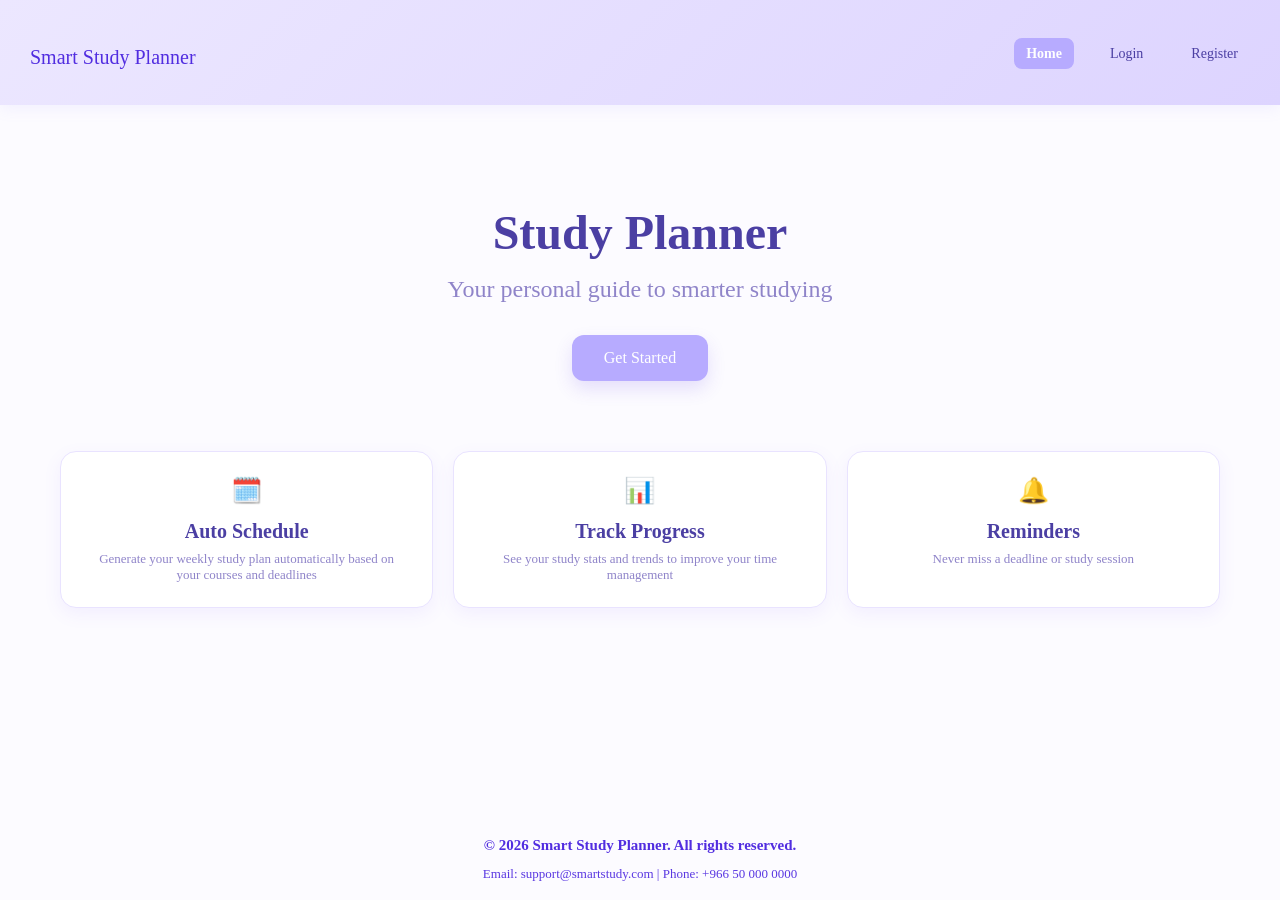
<file: index.html>
<!-- Welcome page -->
 <!DOCTYPE html>
<html lang="en">
    <head>
        <title>Welcome</title>
        <link rel="stylesheet" href="Style.css">

    </head>
    <body>
        <nav>
        <div class="logo"> Smart Study Planner</div>
        <ul>
  <li><a href="index.html" class="active">Home</a></li>
  <li><a href="login.html">Login</a></li>
  <li><a href="register.html">Register</a></li>
</ul>
          </nav>
          <section class="intro">
        <h1>
            Study Planner
        </h1>
        <h2>Your personal guide to smarter studying</h2>
        <a href="login.html" class="btn">Get Started</a>
          </section>
          <div class="features">
            <div class="feature-card">
                <div class="icon">🗓️</div>
                 <h3>Auto Schedule</h3>
                 <p>Generate your weekly study plan automatically based on your courses and deadlines</p>
            </div>
             <div class="feature-card">
                <div class="icon">📊</div>
                 <h3>Track Progress</h3>
                 <p>See your study stats and trends to improve your time management</p>
            </div>
            <div class="feature-card">
                 <div class="icon">🔔</div>
                 <h3>Reminders</h3>
                 <p>Never miss a deadline or study session</p>
            </div>

          </div>
          <footer class="welcome-footer">
  <div class="footer-content">
    <p>© 2026 Smart Study Planner. All rights reserved.</p>
    <p>Email: support@smartstudy.com | Phone: +966 50 000 0000</p>
  </div>
</footer>
    </body>
 </html>
</file>
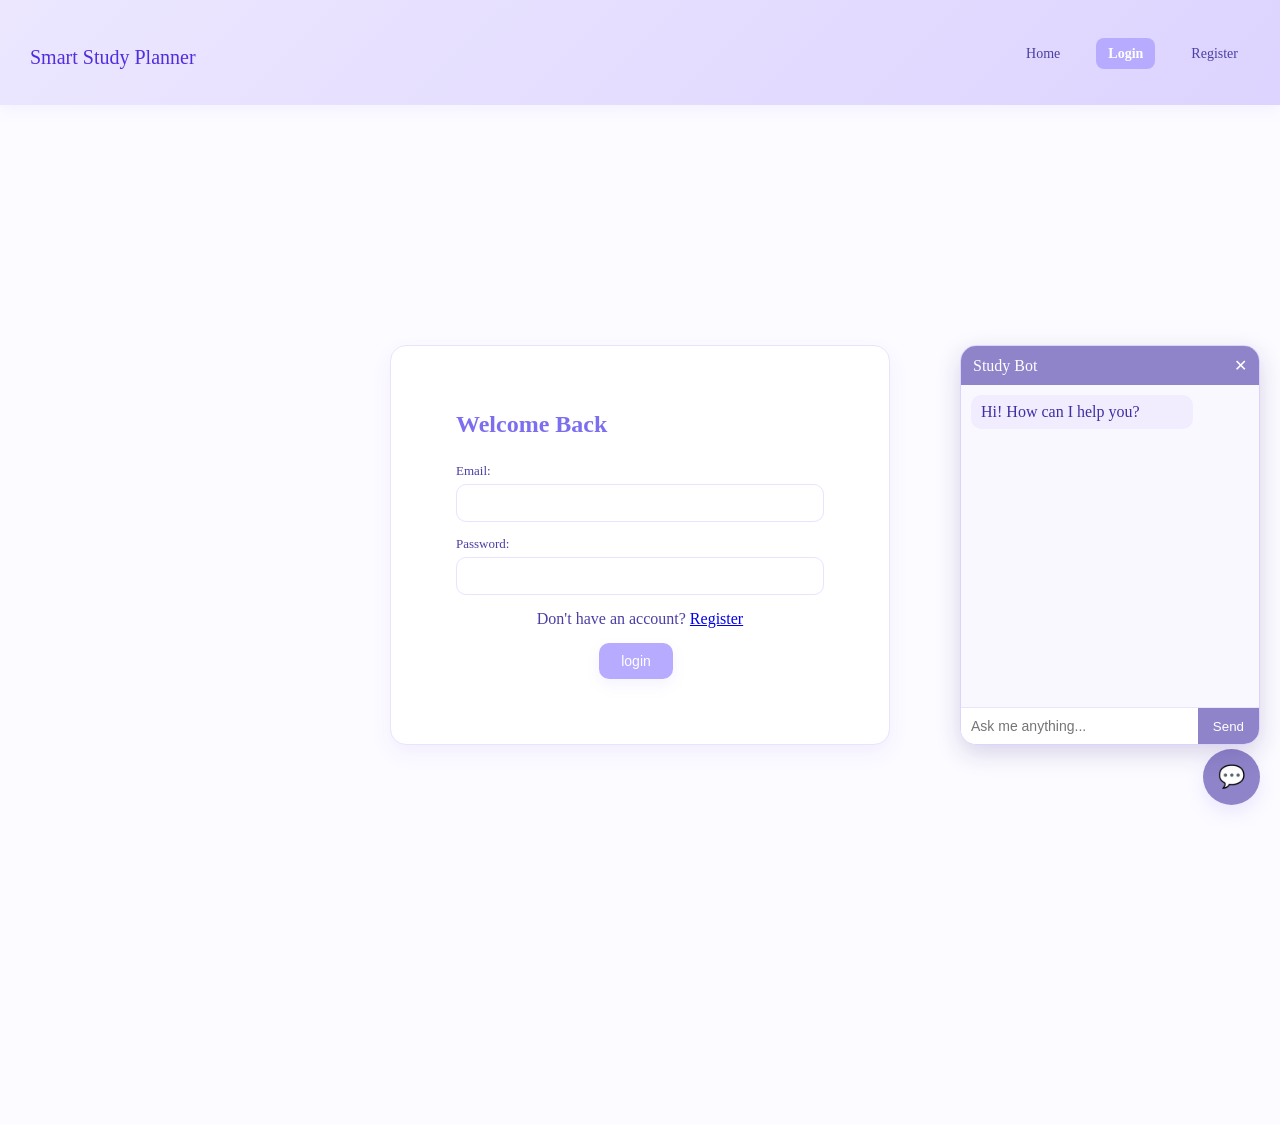
<file: login.html>
<!-- login page-->
 <!DOCTYPE html>
 <html lang="en">
    <head>
        <title>login</title>
        <link rel="stylesheet" href="Style.css">
    </head>
    <body> 
        <nav>
        <div class="logo"> Smart Study Planner</div>
        <ul>
          <li><a href="index.html">Home</a></li>
            <li><a href="login.html" class="active">Login</a></li>
          <li><a href="register.html">Register</a></li>
        </ul>
          </nav>
           <div class="login-container">
              <div class="card">
              <h2>Welcome Back </h2>
            <form action="dashboard.html" method="get">
                <div class="field">
                    <label>Email:</label>
                    <input type="email" name="email">
                </div>
                <div class="field">
                    <label>Password:</label>
                    <input type="password" name="password" required>
                </div>

                <p>Don't have an account? <a href="register.html">Register</a></p>

                <p>
                  
                  <button type="submit" class="btn-add">login</button>
                </p>
              </form>
        </div>
    </div>
       <!-- Chatbot Button -->
             <div class="chat-icon">💬</div>
             <div class="chat-window" id="chatWindow">
             <div class="chat-header">
               <span>Study Bot</span>
               <button>✕</button>
             </div>
             <div class="chat-messages">
              <div class="message bot">Hi! How can I help you? </div>
            </div>
            <div class="chat-input">
             <input type="text" placeholder="Ask me anything..." >
             <button>Send</button>
            </div>
        </div>
    </body>
 </html>
</file>
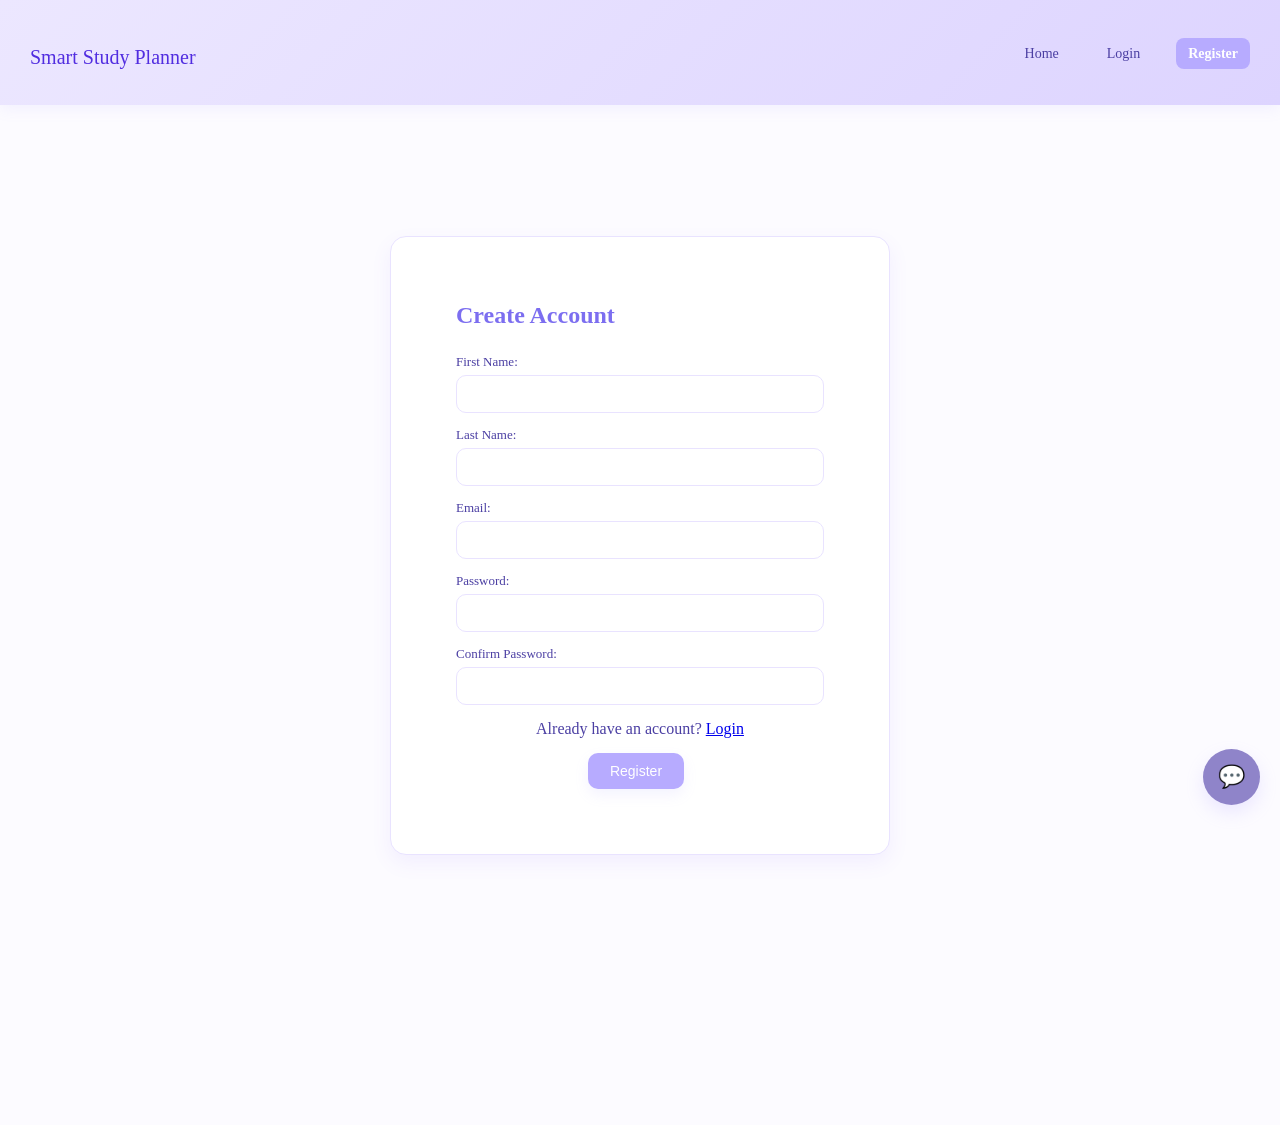
<file: register.html>
<!--Register page-->
<!DOCTYPE html>
<html lang="en">
    <head>
        <title>Register</title>
        <link rel="stylesheet" href="Style.css">
    </head>
    <body>
        <nav>
        <div class="logo"> Smart Study Planner</div>
        <ul>
          <li><a href="index.html">Home</a></li>
          <li><a href="login.html">Login</a></li>
            <li><a href="register.html" class="active">Register</a></li>
        </ul>
          </nav>
          <div class="login-container">
            <div class="card">
                <h2>Create Account</h2>
            <form action="dashboard.html" method="get">
            <div class="field">
                <label>First Name:</label>
                    <input type="text" name="Fname">
            </div>
            <div class="field">
                <label>Last Name:</label>
                    <input type="text" name="Lname">
            </div>
            <div class="field">
                <label>Email:</label>
                    <input type="email" name="email">
            </div>
            <div class="field">
                <label>Password:</label>
                    <input type="password" name="password">
            </div>
            <div class="field">
                <label>Confirm Password:</label>
                    <input type="password" name="confirm_password">
            </div>
            <p>Already have an account? <a href="login.html">Login</a></p>
            <p>
                <button type="submit" class="btn-add">Register</button>
            </p>
        </form>
        </div>
     </div>
      <!-- Chatbot Button -->
      <div class="chat-icon">💬</div>
    </body>
</html>
</file>
<file: Style.css>
* {
  box-sizing: border-box;
  margin: 0;
  padding: 0;
}

:root {
  --bg: #fcfbff;
  --text: #4b3fa3;
  --primary: #b7abff;
  --primary-dark: #9f90ff;
  --primary-soft: #f1edff;
  --primary-light: #faf8ff;
  --card: #ffffff;
  --border: #e9e3ff;
  --muted: #8f84c9;
  --footer-height: 78px;
}

body {
  font-family: Georgia, "Times New Roman", sans-serif;
  font-weight: normal;
  background: var(--bg);
  color: var(--text);
  margin: 0;
  min-height: 100vh;
  padding-bottom: 120px;
}

/* Headings */
h1 {
  font-size: 32px;
  color: #6f60d9;
}

h2 {
  font-size: 24px;
  color: #7c6ef0;
}

h3 {
  font-size: 20px;
  color: #8d80f5;
}

h4,
h5,
h6 {
  color: #7c6ef0;
}

/* Navbar */
nav {
  background: linear-gradient(135deg, #ece7ff, #ddd4ff);
  padding: 16px 30px;
  display: flex;
  justify-content: space-between;
  align-items: center;
  box-shadow: 0 4px 14px rgba(159, 144, 255, 0.10);
}
nav .logo {
  font-size: 20px;
  font-weight: normal;
  color: #512de0;
}

nav ul {
  list-style: none;
  display: flex;
  gap: 24px;
}

nav ul li a {
  text-decoration: none;
   color:var(--text);
  font-size: 14px;
  padding: 8px 12px;
  border-radius: 8px;
  transition: 0.3s;
}
nav ul li a:hover {
  background-color: rgba(255, 255, 255, 0.18);
  color: #ffffff;
}
nav ul li a.active {
  background-color:var(--primary);
  color: #ffffff;
  font-weight: bold;
}
/* General layout */
.container {
  max-width: 1100px; 
  margin: 32px auto;
  width: 100%;
  display: flex;
  flex-direction: column;
}

/* Welcome page */
.intro {
  text-align: center;
  padding: 100px 20px 70px;
}

.intro h1 {
  font-size: 48px;
  margin-bottom: 16px;
  color: var(--text);
}
.intro h2,
.intro h3,
.intro .subtitle {
  color: var(--muted);
  margin-bottom: 32px;
  font-weight: normal;
}
.intro .btn {
  display: inline-block;
  background: var(--primary);
  color:white;
  font-size: 16px;
  padding: 14px 32px;
  border-radius: 12px;
  text-decoration: none;
  border: none;
  transition: 0.3s;
  box-shadow: 0 8px 18px rgba(91, 62, 230, 0.15);
}
.intro .btn:hover,
.btn:hover {
  background: var(--muted);
  box-shadow: 0 8px 18px rgba(91, 62, 230, 0.22);
}
/* Features */
.features {
  display: grid;
  grid-template-columns: repeat(3, 1fr);
  gap: 20px;
  padding: 0 60px 60px;
}
.feature-card {
  background: var(--card);
  border: 1px solid var(--border);
  border-radius: 16px;
  padding: 24px 28px;
  text-align: center;
  box-shadow: 0 6px 18px rgba(124, 92, 255, 0.08);
}
.feature-card .icon {
  font-size: 25px;
  margin-bottom: 15px;
}
.feature-card h3,
.feature-card h4 {
  margin-bottom: 8px;
  color: var(--text);
}
.feature-card p {
  font-size: 13px;
  color: var(--muted);
}
/* Forms */
input,
select {
  padding: 10px 12px;
  border: 1px solid var(--border);
  border-radius: 10px;
  font-size: 14px;
  width: 100%;
  background: #ffffff;
  color: var(--text);
}

input:focus,
select:focus {
  outline: none;
  border-color: var(--primary);
  box-shadow: 0 0 0 3px rgba(124, 92, 255, 0.14);
}
label {
  font-size: 13px;
  color: var(--text);
}
.field {
  display: flex;
  flex-direction: column;
  gap: 5px;
  margin-bottom: 14px;
}

/* Cards */
.card {
  background: var(--card);
  border-radius: 16px;
  padding: 24px;
  margin-bottom: 20px;
  border: 1px solid var(--border);
  box-shadow: 0 6px 18px rgba(124, 92, 255, 0.08);
  width: 100%; 
  box-sizing: border-box; 
}

/* Buttons */
.btn {
  padding: 10px 24px;
  border: none;
  border-radius: 10px;
  cursor: pointer;
  font-size: 14px;
  background:var(--primary);
  color: #ffffff;
  text-decoration: none;
  display: inline-block;
}
.btn-add {
  background: var(--primary);
  color: white;
  border: none;
  border-radius: 10px;
  padding: 10px 22px;
  font-size: 14px;
  cursor: pointer;
  margin-right: 8px;
  box-shadow: 0 6px 14px rgba(168, 153, 255, 0.12);
}
.btn-add:hover {
  background: linear-gradient(135deg, #b2a4ff, #9989ff);
}
.btn-cancel {
  background: #ffffff;
  border: 1px solid var(--primary);
  color: var(--primary);
  border-radius: 10px;
  padding: 10px 22px;
  font-size: 14px;
  cursor: pointer;
}

.btn-cancel:hover {
  background: var(--primary-light);
}

.btn-edit {
  background: #eee8ff;
  color: #6a5ccf;
  border: none;
  border-radius: 8px;
  padding: 6px 14px;
  font-size: 13px;
  cursor: pointer;
  margin-right: 6px;
}

.btn-edit:hover {
  background: #e4dbff;
}

.btn-remove {
  background: #e8e1ff;
  color: #6a5ccf;
  border: none;
  border-radius: 8px;
  padding: 6px 14px;
  font-size: 13px;
  cursor: pointer;
}

.btn-remove:hover {
  background: #c6b3ff;
}

/* Tables */
table {
 
  width: 100%;
  border-collapse: collapse;
  font-size: 14px;
 background: transparent;
  border-radius: 14px;
  overflow: hidden;
}

th {
  text-align: left;
  padding: 12px;
  background: #f3efff;
  color: #563fd1;
  border-bottom: 2px solid var(--border);
  font-size: 12px;
  text-transform: uppercase;
  letter-spacing: 0.04em;
}

td {
  padding: 12px;
  border-bottom: 1px solid var(--border);
  color: var(--text);
}

/* Difficulty badges */
.badge {
  padding: 4px 12px;
  border-radius: 999px;
  font-size: 12px;
  font-weight: 600;
  display: inline-block;
}

.easy {
  background: #dcfce7;
  color: #166534;
  font-weight: 600;
}

.medium {
  background: #ffedd5;
  color: #c2410c;
  font-weight: 600;
}

.hard {
  background: #fee2e2;
  color: #991b1b;
  font-weight: 600;
}

/* Chat */
.chat-icon {
  position: fixed;
  bottom: 95px;
  right: 20px;
  background: var(--muted);
  color: white;
  font-size: 22px;
  padding: 15px;
  border-radius: 50%;
  cursor: pointer;
  box-shadow: 0 8px 18px rgba(168, 153, 255, 0.2);
  z-index: 999;
}

.chat-window {
  position: fixed;
  bottom: 155px;
  right: 20px;
  width: 300px;
  height: 400px;
  background: #ffffff;
  border-radius: 16px;
  box-shadow: 0 8px 24px rgba(50, 30, 130, 0.18);
  display: flex;
  flex-direction: column;
  overflow: hidden;
  z-index: 999;
  border: 1px solid #ddd3ff;
}

.chat-header {
  background: var(--muted);
  color: white;
  padding: 10px 12px;
  display: flex;
  justify-content: space-between;
  align-items: center;
}

.chat-header button {
  background: transparent;
  color: white;
  border: none;
  cursor: pointer;
  font-size: 16px;
}

.chat-messages {
  flex: 1;
  padding: 10px;
  overflow-y: auto;
  background: #faf8ff;
}

.message.bot {
  background: #f1edff;
  color: #3f2fa3;
  padding: 8px 10px;
  border-radius: 10px;
  margin-bottom: 10px;
  max-width: 80%;
}

.chat-input {
  display: flex;
  border-top: 1px solid var(--border);
  background: #ffffff;
}

.chat-input input {
  flex: 1;
  padding: 10px;
  border: none;
  outline: none;
  background: #ffffff;
}

.chat-input button {
  background: var(--muted);
  color: white;
  border: none;
  padding: 10px 15px;
  cursor: pointer;
}

/* Login */
.login-container {
  display: flex;
  justify-content: center;
  align-items: center;
  min-height: 100vh;
}

.login-container .card {
  width: 500px;
  padding: 65px;
  background-color: #ffffff;
  box-shadow: 0 8px 20px rgba(124, 92, 255, 0.08);
}

.login-container h2 {
  margin-bottom: 25px;
}

.login-container p {
  text-align: center;
  margin-top: 15px;
}

/* Availability page */
.availability-page h1 {
  text-align: center;
  margin-top: 40px;
  margin-bottom: 10px;
}

.availability-page h3 {
  text-align: center;
  margin-bottom: 28px;
  font-weight: normal;
  color: var(--muted);
}

.availability-page form {
  max-width: 700px;
  margin: 0 auto;
  background: #ffffff;
  padding: 29px;
  border-radius: 16px;
  box-shadow: 0 6px 18px rgba(124, 92, 255, 0.08);
  border: 1px solid var(--border);
}

.availability-page form p {
  margin-bottom: 19px;
}

.availability-page .btn {
  margin-top: 8px;
}

.availability-page h2 {
  max-width: 700px;
  margin: 35px auto 15px;
  text-align: center;
}

.availability-page table {
  width: 700px;
  margin: 20px auto;
  max-width: calc(100% - 40px);
  background: #ffffff;
  border-radius: 16px;
  overflow: hidden;
  box-shadow: 0 6px 18px rgba(124, 92, 255, 0.08);
  border: 1px solid var(--border);
}

.availability-page td:last-child {
  white-space: nowrap;
}

.availability-page .btn-edit,
.availability-page .btn-remove {
  margin-top: 4px;
  margin-bottom: 4px;
}

/* Progress */
.progress-bar-bg {
  background: var(--primary-soft);
  border-radius: 999px;
  height: 10px;
  margin-bottom: 20px;
}

.progress-bar-fill {
  background: linear-gradient(135deg, #7c5cff, #5b3ee6);
  height: 10px;
  border-radius: 999px;
}

/* Dropdown */
.dropdown {
  position: relative;
}

.dropdown-menu {
  display: none;
  position: absolute;
  background: #ffffff;
  right: 0;
  border: 1px solid var(--border);
  border-radius: 12px;
  width: 250px;
  padding: 15px;
  box-shadow: 0 8px 18px rgba(124, 92, 255, 0.1);
}

.dropdown:hover .dropdown-menu {
  display: block;
}

.dropdown-menu li {
  display: block;
  color: #563fd1;
  font-size: 13px;
  padding-left: 10px;
}

.dropdown-menu ul {
  display: block;
  padding: 0;
  margin: 0;
}

.dropdown-menu p {
  margin-top: 10px;
  margin-bottom: 5px;
  color: var(--primary);
  font-size: 14px;
}

.center-content {
  display: flex;
  justify-content: center;
  width: 100%;
  margin-top: 15px;
}

/* Dashboard */
.dashboard-layout {
  display: flex;
  min-height: 100vh;
}
.sidebar {
  width: 230px;
  background: linear-gradient(180deg, #e9e3ff, #c8bbff);
  position: fixed;    
  top: 0;           
  bottom: 0;       
  left: 0;
  height: 100vh;
  display: flex;
  flex-direction: column;
  padding: 0 !important;
  margin:0; 
  color: #5f52c7;
  box-shadow: 4px 0 14px rgba(168, 153, 255, 0.08);
}


.profile-box {
  text-align: center;
  padding: 30px 10px; 
}

.profile-box img {
  width: 65px;
  height: 65px;
  border-radius: 50% !important;
  background: white;
  padding: 5px; 
  object-fit: cover;
  display: flex !important; 
  align-items: center;        
  justify-content: center;    
  text-align: center;       
  margin: 0 auto 5px auto;
  border: 2px solid rgba(255, 255, 255, 0.4);
  /*alt text */
  color: #6a52e2; 
  font-size: 12px;
  font-weight: bold;
}

.sidebar-menu {
  display: flex;
  flex-direction: column;
  flex-grow: 1;
  width: 100%;
  padding: 0;
  margin: 0;
  gap: 0 !important; 
  list-style: none;
}

.sidebar-menu a {
  display: flex;
  align-items: center;
  gap: 12px;
  width: 100%;       
  padding: 15px 25px; 
  color: #5f52c7;
  text-decoration: none;
  box-sizing: border-box; 
  transition: 0.3s;
  
  border-radius: 0 !important; 
  margin: 0 !important;
}
.sidebar {
  z-index: 1000;
}
.sidebar-menu a.active, 
.sidebar-menu a:hover {
  background: #f3efff; 
  width: 100%;
}
/*log out */
.logout-link {

  margin-top: auto;
  margin-bottom: 30px;
  display: flex;      
  align-items: center;
  gap: 12px;
  background: #dcd6ff;
  border-top: none;
  padding: 12px 25px; 
}

.logout-link:hover {
  background: #a696ff;
}
.logo,
.brand {
  color: #6a5ccf;
  padding-top: 30px !important; 
  padding-bottom: 20px;
  text-align: center;
  display: block;
}
.profile-box h3,
.profile-box p {
  color: #6a5ccf;
}


.main-content {
  flex: 1;
  margin-left: 230px;
  display: flex;
  flex-direction: column;
  min-height: 100vh;
  padding: 24px 24px 110px;
}

.top-bar {
  display: flex;
  align-items: center;
  margin-bottom: 30px;
  gap: 20px;
  width: 100%;
}

.top-bar h1 {
  flex: 1;
}

.top-bar input {
  width: 40%;
  max-width: 300px;
  min-width: 150px;
  margin-left: auto;
}

.dashboard-grid {
  display: grid;
  grid-template-columns: 2fr 1fr;
  gap: 20px;
  width: 100%;
  max-width: 1100px;
  margin: 0 auto;
  align-items: start;
  flex: 1;
}

.main-cards {
  display: grid;
  grid-template-columns: repeat(2, 1fr);
  gap: 20px;
}

.large-card {
  grid-column: span 2;
}

.right-panel {
  display: flex;
  flex-direction: column;
  gap: 20px;
}

.progress-card {
  background: #ffffff;
  padding: 20px;
  border-radius: 18px;
  box-sizing: border-box;
  border: 1px solid var(--border);
}

.circle {
  width: 80px;
  height: 80px;
  border-radius: 50%;
  background: linear-gradient(135deg, #bfb3ff, #a899ff);
  display: flex;
  align-items: center;
  justify-content: center;
  color:#c9bef4;
  font-weight: bold;
  margin: 12px auto 0;
   background: conic-gradient(
    #7c5cff calc(var(--value) * 1%),
    #eee 0
  );
}

.schedule-item {
  display: flex;
  align-items: center;
  gap: 15px;
  background: #ffffff;
  padding: 12px;
  border-radius: 12px;
}

.schedule-time {
  font-weight: bold;
  color: #5b3ee6;
  min-width: 60px;
}

.schedule-info h4 {
  margin: 0;
}

.schedule-info p {
  margin: 0;
  font-size: 13px;
  color: var(--muted);
}

/* Footers */
.dashboard-footer,
.welcome-footer,
.simple-footer {
  position: fixed;
  bottom: 0;
  left: 0;
  width: 100%;
  color: #512de0;
  padding: 14px 20px;
  text-align: center;
  z-index: 998;
}

.footer-content {
  display: flex;
  flex-direction: column;
  align-items: center;
  gap: 4px;
  text-align: center;
}

.contact-info span {
  margin: 0 10px;
}

.simple-footer p,
.welcome-footer p,
.dashboard-footer p {
  margin: 4px 0;
}

.simple-footer p:first-child,
.welcome-footer p:first-child,
.dashboard-footer p:first-child {
  font-weight: bold;
  font-size: 15px;
}

.simple-footer p:last-child,
.welcome-footer p:last-child,
.dashboard-footer p:last-child {
  font-size: 13px;
  opacity: 0.95;
}

/* Responsive */
@media (max-width: 768px) {
  body {
    padding-bottom: 135px;
  }

  .features {
    grid-template-columns: 1fr;
    padding: 0 20px 40px;
  }

  .availability-page form,
  .availability-page table {
    width: 100%;
  }

  nav {
    flex-direction: column;
    gap: 15px;
    text-align: center;
  }

  nav ul {
    flex-wrap: wrap;
    justify-content: center;
    gap: 12px;
  }

  .dashboard-layout {
    flex-direction: column;
  }

  .sidebar {
    width: 100%;
    min-height: auto;
  }

  .dashboard-grid {
    grid-template-columns: 1fr;
  }

  .main-cards {
    grid-template-columns: 1fr;
  }

  .large-card,
  .small-card {
    grid-column: span 1;
  }

  .top-bar {
    flex-direction: column;
    align-items: stretch;
  }

  .top-bar input {
    width: 100%;
    max-width: none;
  }
}
canvas {
    width: 100% !important;
    height: 300px !important;
}
</file>
